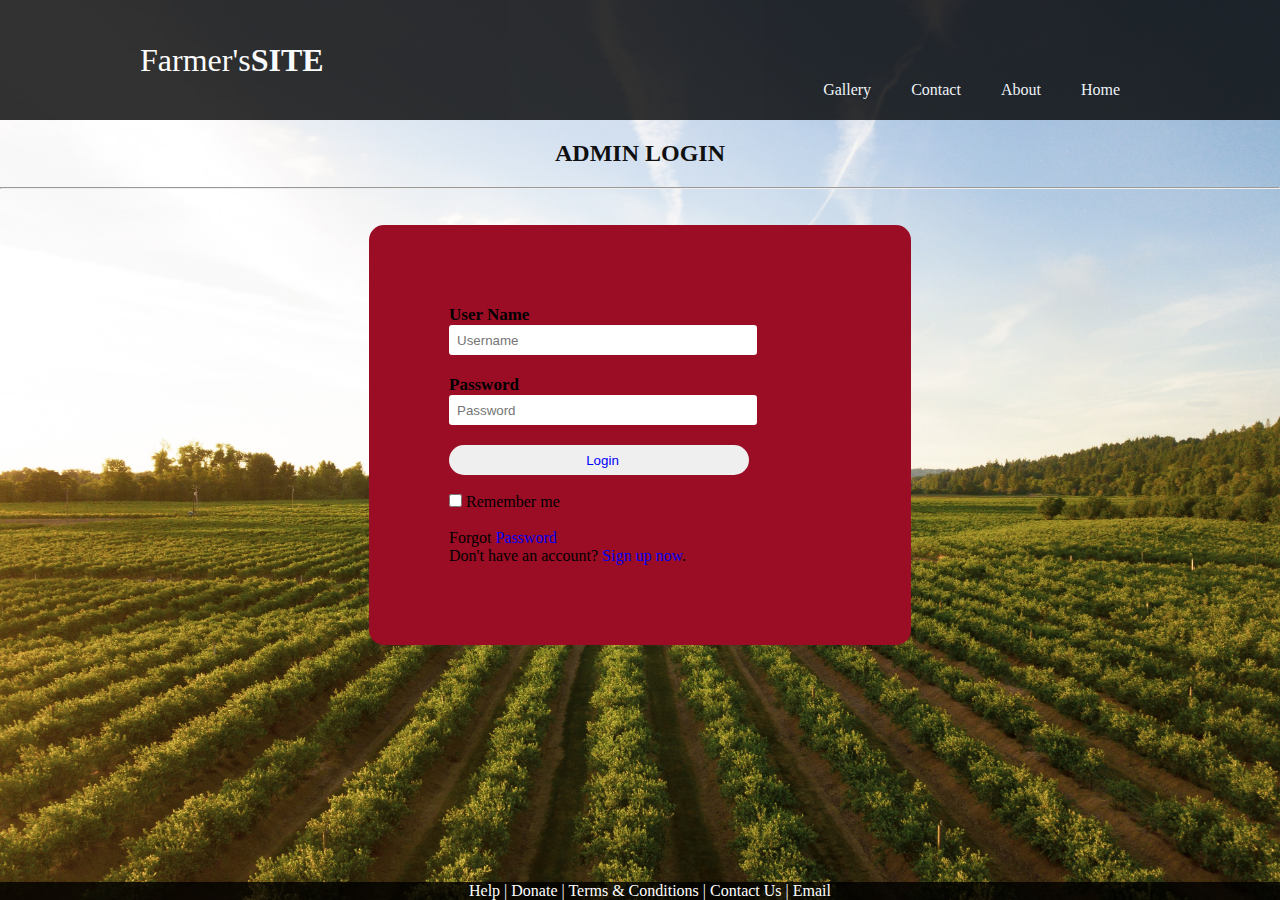
<file: src/main/resources/static/admin.html>
<!DOCTYPE html>
<html>
<head>
<meta charset="UTF-8">
<title>Admin Login</title>
<link rel="stylesheet" type="text/css" href="css/style.css">
</head>
<body>
<div class="header">
    <div class="inner_header">
      <div class="logo_container" >
          <h1>Farmer's<span>SITE</span></h1>
      </div>
	  
	   <ul class="navigation">
        <a href="#home"><li>Home</li></a>
        <a href="#about-us"><li>About</li></a>
        <a href="#contact-us"><li>Contact</li></a>
        <a href="#gallery"><li>Gallery</li></a>
      </ul>
    </div>
  </div>
  
  <div  class="left_side_links"> 
    <h2>ADMIN LOGIN</h2>
    <hr>
<br><br>

<div class="login">
<form id="login" method="login.php">
<label><b>User Name </b>
<input type="text" name="Uname" id="Uname" placeholder="Username">
<br><br>
</label>
<label><b> Password </b>
  <input type="Password" name="Pass" id="Pass" placeholder="Password">    
        <br><br>    
		</label>
      <a href="dashboard.html"><input type="button" name="log" id="log" value="Login"></a>
        <br><br>    
        <input type="checkbox" id="check">    
        <span>Remember me</span>    
        <br><br>    
        Forgot <a href="#">Password</a>   
 <p>Don't have an account? <a href="#registermo.php">Sign up now</a>.</p>		
    </form>     
</div>    
</body>

<div class="footer">
    <section id="footer">
      <a href="#"></i> Help |</a>
  <a href="#">Donate |</a> 
  <a href="#">Terms & Conditions |</a> 
  <a href="#">Contact Us |</a>
  <a href="mailto:#.com">Email </a>
    </section>
  </div>
</html>
</file>
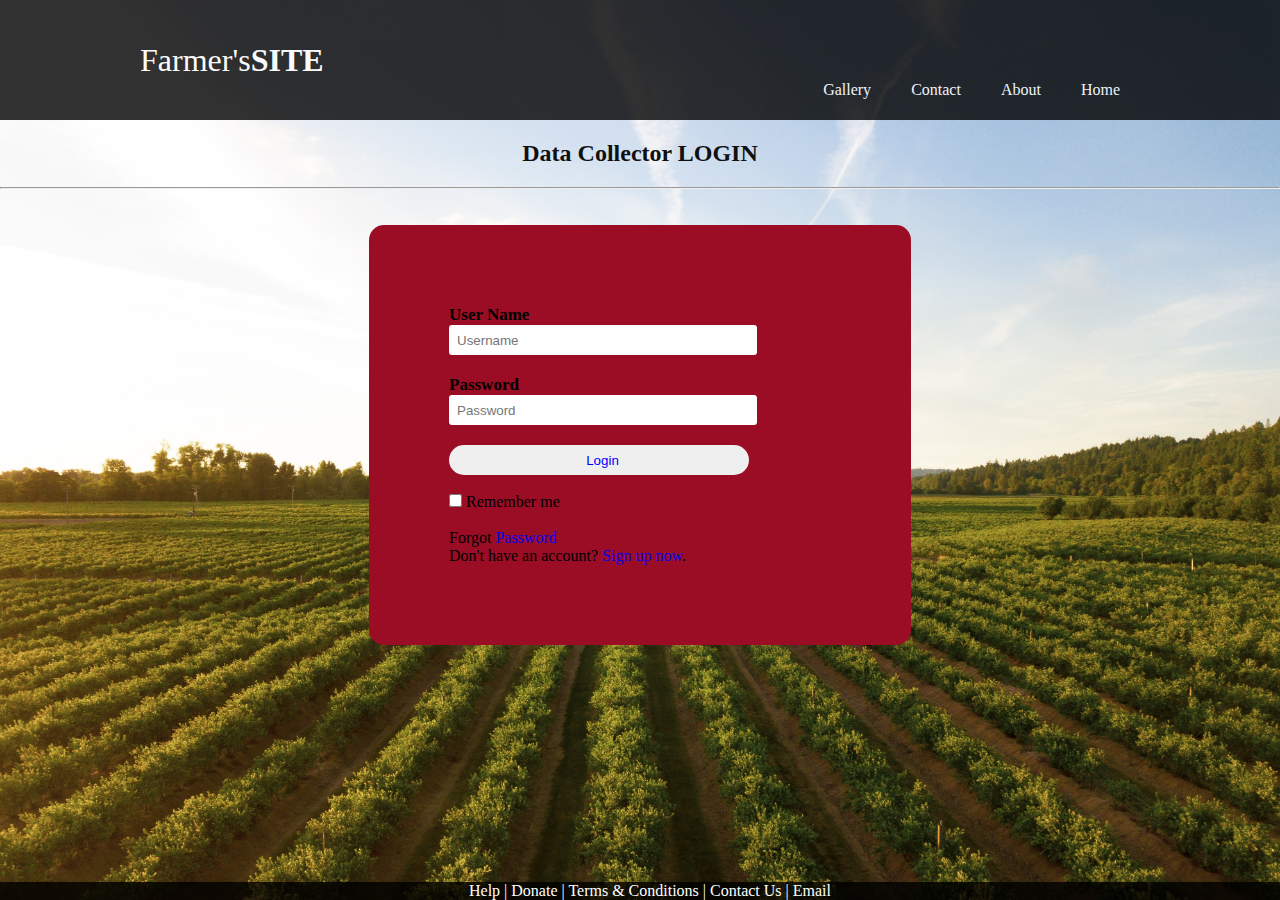
<file: src/main/resources/static/collector.html>
<!DOCTYPE html>
<html>
<head>
<meta charset="UTF-8">
<title>Admin Login</title>
<link rel="stylesheet" type="text/css" href="css/style.css">
</head>
<body>
<div class="header">
    <div class="inner_header">
      <div class="logo_container" >
          <h1>Farmer's<span>SITE</span></h1>
      </div>
	  
	   <ul class="navigation">
        <a href="#home"><li>Home</li></a>
        <a href="#about-us"><li>About</li></a>
        <a href="#contact-us"><li>Contact</li></a>
        <a href="#gallery"><li>Gallery</li></a>
      </ul>
    </div>
  </div>
  
  <div  class="left_side_links"> 
    <h2>Data Collector LOGIN</h2>
    <hr>
<br><br>

<div class="login">
<form id="login" method="login.php">
<label><b>User Name </b>
<input type="text" name="Uname" id="Uname" placeholder="Username">
<br><br>
</label>
<label><b> Password </b>
  <input type="Password" name="Pass" id="Pass" placeholder="Password">    
        <br><br>    
		</label>
        <input type="button" name="log" id="log" value="Login">       
        <br><br>    
        <input type="checkbox" id="check">    
        <span>Remember me</span>    
        <br><br>    
        Forgot <a href="#">Password</a>   
 <p>Don't have an account? <a href="#registermo.php">Sign up now</a>.</p>		
    </form>     
</div>    
</body>

<div class="footer">
    <section id="footer">
      <a href="#"></i> Help |</a>
  <a href="#">Donate |</a> 
  <a href="#">Terms & Conditions |</a> 
  <a href="#">Contact Us |</a>
  <a href="mailto:#.com">Email </a>
    </section>
  </div>
</html>
</file>
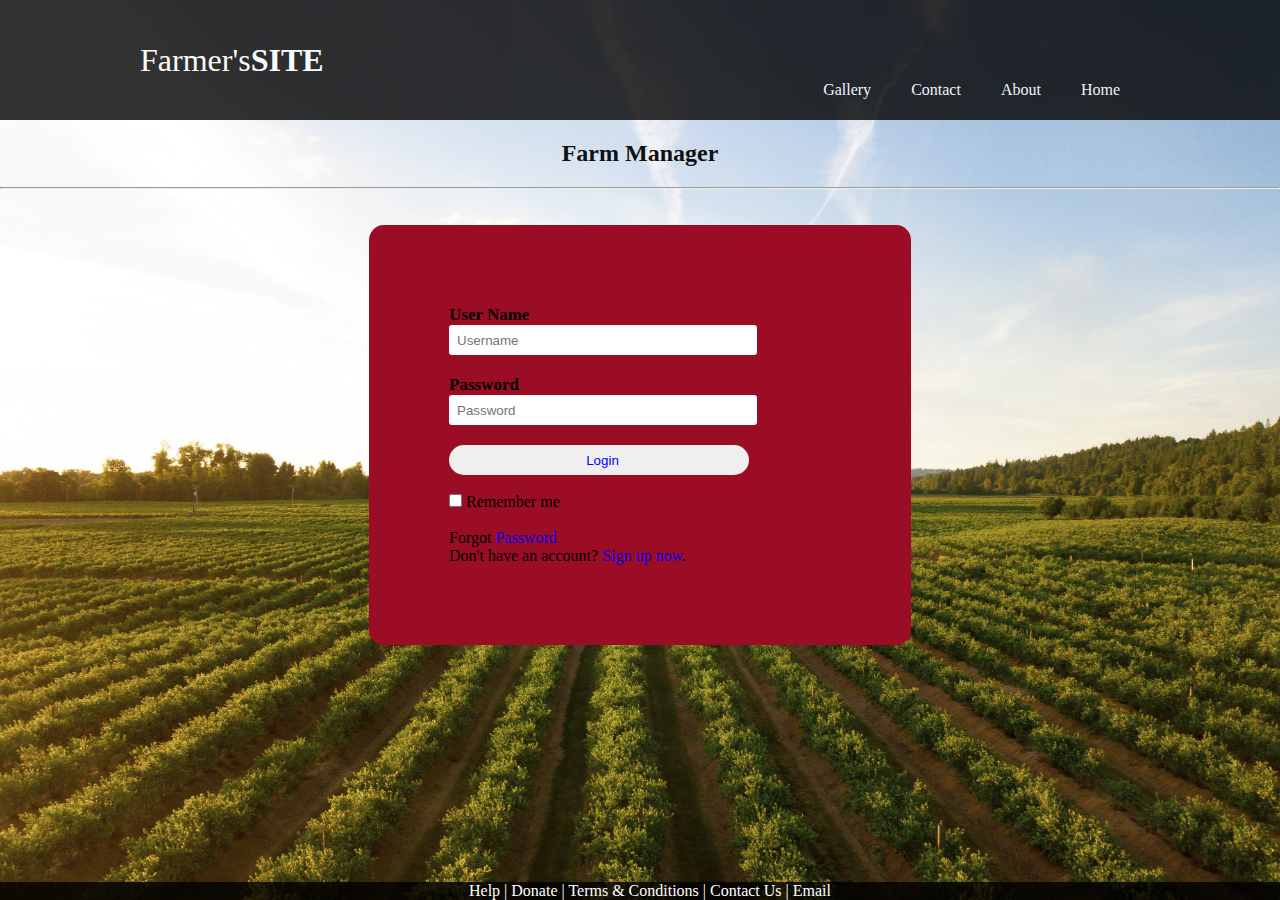
<file: src/main/resources/static/Fm.html>
<!DOCTYPE html>
<html>
<head>
<meta charset="UTF-8">
<title>Admin Login</title>
<link rel="stylesheet" type="text/css" href="css/style.css">
</head>
<body>
<div class="header">
    <div class="inner_header">
      <div class="logo_container" >
          <h1>Farmer's<span>SITE</span></h1>
      </div>
	  
	   <ul class="navigation">
        <a href="friday.html"><li>Home</li></a>
        <a href="#about-us"><li>About</li></a>
        <a href="#contact-us"><li>Contact</li></a>
        <a href="#gallery"><li>Gallery</li></a>
      </ul>
    </div>
  </div>
  
  <div  class="left_side_links"> 
    <h2>Farm Manager</h2>
    <hr>
<br><br>

<div class="login">
<form id="login" method="login.php">
<label><b>User Name </b>
<input type="text" name="Uname" id="Uname" placeholder="Username">
<br><br>
</label>
<label><b> Password </b>
  <input type="Password" name="Pass" id="Pass" placeholder="Password">    
        <br><br>    
		</label>
    <a href="manager_Dash.html"><input type="button" name="log" id="log" value="Login"></a>       
        <br><br>    
        <input type="checkbox" id="check">    
        <span>Remember me</span>    
        <br><br>    
        Forgot <a href="#">Password</a>   
 <p>Don't have an account? <a href="#registermo.php">Sign up now</a>.</p>		
    </form>     
</div>    
</body>

<div class="footer">
    <section id="footer">
      <a href="#"></i> Help |</a>
  <a href="#">Donate |</a> 
  <a href="#">Terms & Conditions |</a> 
  <a href="#">Contact Us |</a>
  <a href="mailto:#.com">Email </a>
    </section>
  </div>
</html>
</file>
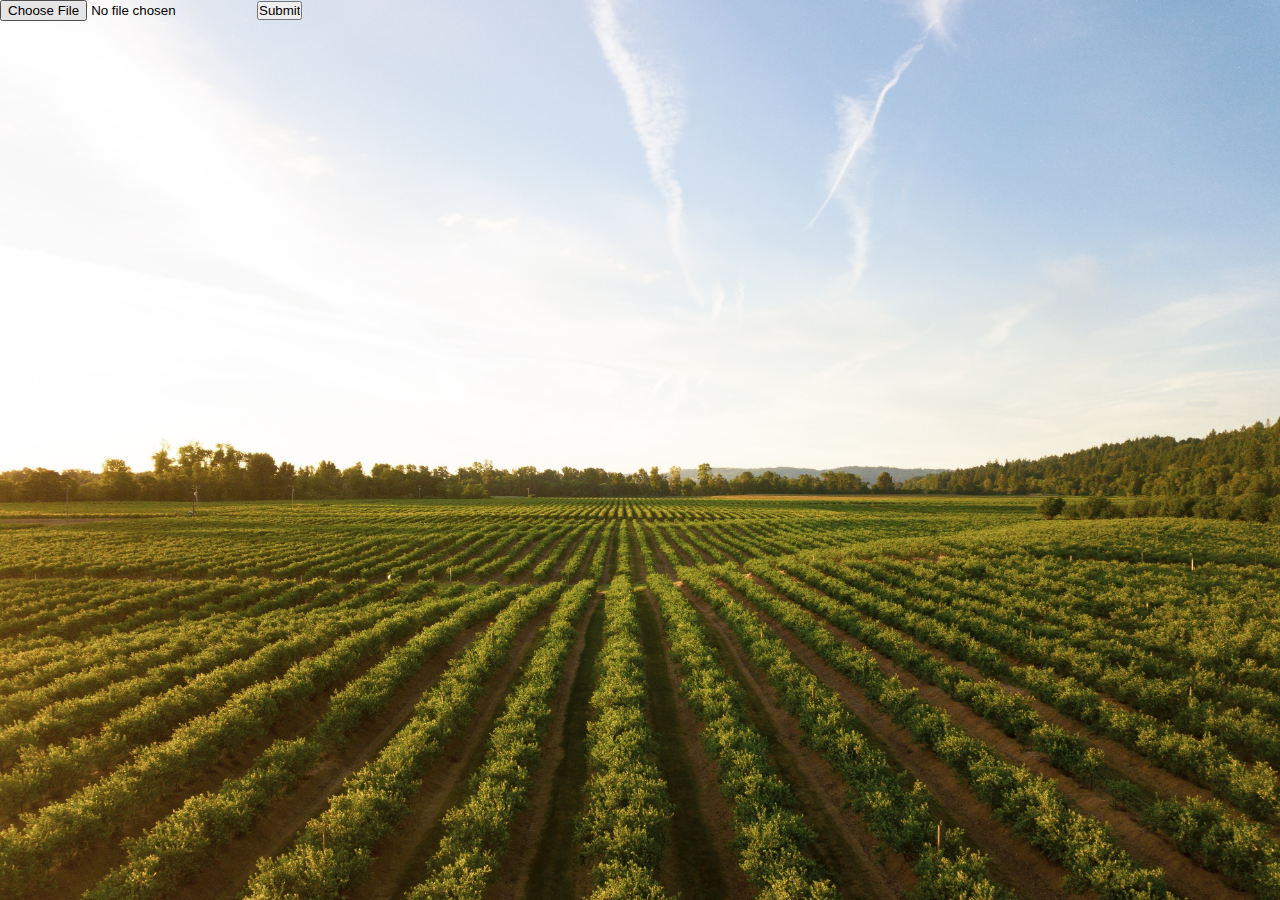
<file: src/main/resources/static/upload.html>
<!DOCTYPE html>
<html lang="en">
<head>
  <link rel="stylesheet" type="text/css" href="css/style.css">
  <title>Upload Image</title>
</head>
<body>
<form action="/action_page.php">
  <input type="file" id="myFile" name="filename">
  <input type="submit">
</form>
</body>
</html>
</file>
<file: src/main/resources/static/css/style.css>
*{
    margin: 0;
    padding: 0;
    list-style: none;
    text-decoration: none;
}

body{
    background-image: url("field.jpg");
    background-repeat: no-repeat;
    background-size: 100%;

    
}

.login{
    width: 382px;
    overflow: hidden;
    margin: auto;
    margin: 20 0 0 450px;
    padding: 80px;
    background: #9B0C25;
    border-radius: 15px;

}

h2{
    text-align: center;
    color:#101010;
    padding: 20px;
}
    label{  
        color: #000000;  
        font-size: 17px;  
    
}
img{ 
 height:400px; 
   display: block; 
  margin-left: auto; 
  margin-right: auto; 
  width: 40%; 
} 

.header{
    width: 100%;
    height: 120px;
    display: block;
    background-color: #000000;
    opacity: 0.8;
}

.inner_header{
    width: 1000px;
    height: 100%;
    display: block;
    margin: 0 auto;
}

.logo_container{
    height: 100%;
    display: table;
    float: left;

}


.logo_container h1{
   color: white;
   height: 100%;
   display: table-cell;
   vertical-align: middle;
   font-weight: 200;


}
.logo_container h1 span{
    font-weight: 800;


}

.navigation{
    height: 50%;
    float: right;
    padding-top: 60px;
    padding-left: 10px;
}
.navigation a{
    height: 100%;
    display: table;
    float: right;

    padding: 0px 20px;
}

.navigation li:hover {
    background-color: limegreen;
    height: 10px;
}

.navigation a li{
    display: table-cell;
    vertical-align: middle;
    height: 100%;
    color: white;
}

.sidenav {
  height: 100%; /* Full-height: remove this if you want "auto" height */
  width: 160px; /* Set the width of the sidebar */
  position: fixed; /* Fixed Sidebar (stay in place on scroll) */
  z-index: 1; /* Stay on top */
  top: 0; /* Stay at the top */
  left: 0;
  background-color: #111; /* Black */
  overflow-x: hidden; /* Disable horizontal scroll */
  padding-top: 121px;
}

/* The navigation menu links */
.sidenav a {
  padding: 6px 8px 6px 16px;
  text-decoration: none;
  font-size: 25px;
  color: #818181;
  display: block;
}

/* When you mouse over the navigation links, change their color */
.sidenav a:hover {
  color: #f1f1f1;
}

/* Style page content */
.main {
  margin-left: 160px; /* Same as the width of the sidebar */
  padding: 0px 10px;
}

/* On smaller screens, where height is less than 450px, change the style of the sidebar (less padding and a smaller font size) */
@media screen and (max-height: 450px) {
  .sidenav {padding-top: 15px;}
  .sidenav a {font-size: 18px;}
}

 /* styling search bar */
    .search input[type=text]{
        width:300px;
        height:25px;
        border-radius:25px;
        border: none;
    }
         
    .search{
        float:right;
        margin:7px;
    }
         
    .search button{
        background-color: #0074D9;
        color: #f2f2f2;
        float: right;
        padding: 5px 10px;
        margin-right: 16px;
        font-size: 12px;
        border: none;
        cursor: pointer;
    }
#Uname{
    width: 300px;
    height: 30px;
    border: none;
    border-radius: 3px;
    padding-left: 8px;
}

#Pass{  
    width: 300px;  
    height: 30px;  
    border: none;  
    border-radius: 3px;  
    padding-left: 8px;  
}

#log{  
    width: 300px;  
    height: 30px;  
    border: none;  
    border-radius: 17px;  
    padding-left: 7px;  
    color: blue;  
}

.left_side_links h1{
    text-align: center;
    padding: 0px 20px;
}

.left_side_links h2{
    text-align: center;

}

.left_side_links a{
    height: 100%;

}

.left_side_links a li{
    height: 100%;
    font-size: x-large;
    padding: 0px 20px;
    text-decoration: underline;
}

  .footer{
        text-decoration: none;
        text-align: center;
        padding-left: 10px;
        padding-right: 10px;
        margin: 0px auto;
        color: white;
        bottom: 0px;
        width: 100%;
        position: absolute;
        background-color: rgb(0, 0, 0,0.8);}

    .footer a{
        color: white;
    }   

    .footer a:hover{
        color: darkolivegreen;
    }
</file>
